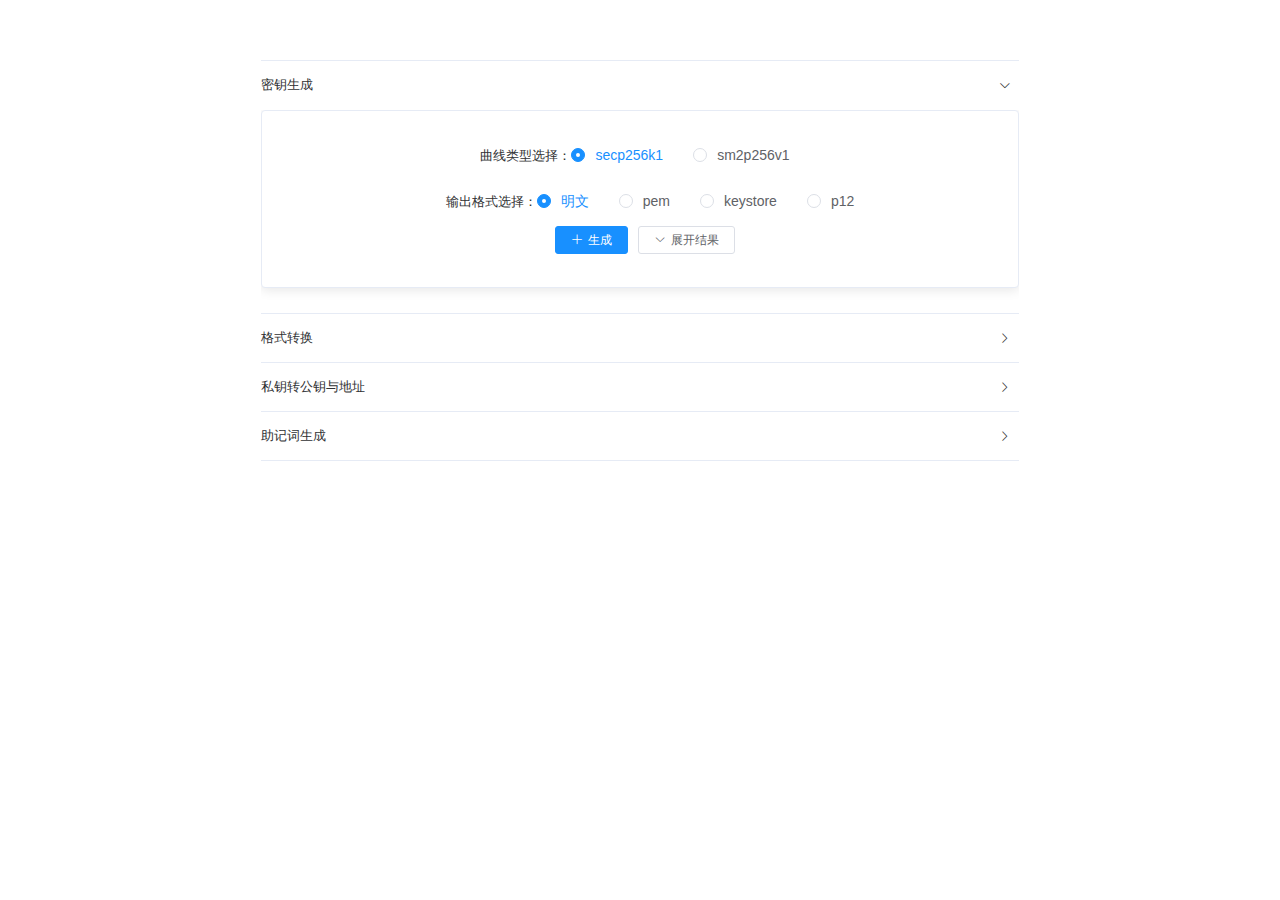
<file: key-core-web/src/main/resources/static/index.html>
<!DOCTYPE html><html lang=en><head><meta charset=utf-8><meta http-equiv=X-UA-Compatible content="IE=edge"><meta name=viewport content="width=device-width,initial-scale=1"><link rel=icon href=favicon.ico><title>key-core</title><link href=css/app.c1c9d934.css rel=preload as=style><link href=js/app.da4e08d3.js rel=preload as=script><link href=js/chunk-vendors.84ba2090.js rel=preload as=script><link href=css/app.c1c9d934.css rel=stylesheet></head><body><noscript><strong>We're sorry but key-core doesn't work properly without JavaScript enabled. Please enable it to continue.</strong></noscript><div id=app></div><script src=js/chunk-vendors.84ba2090.js></script><script src=js/app.da4e08d3.js></script></body></html>
</file>
